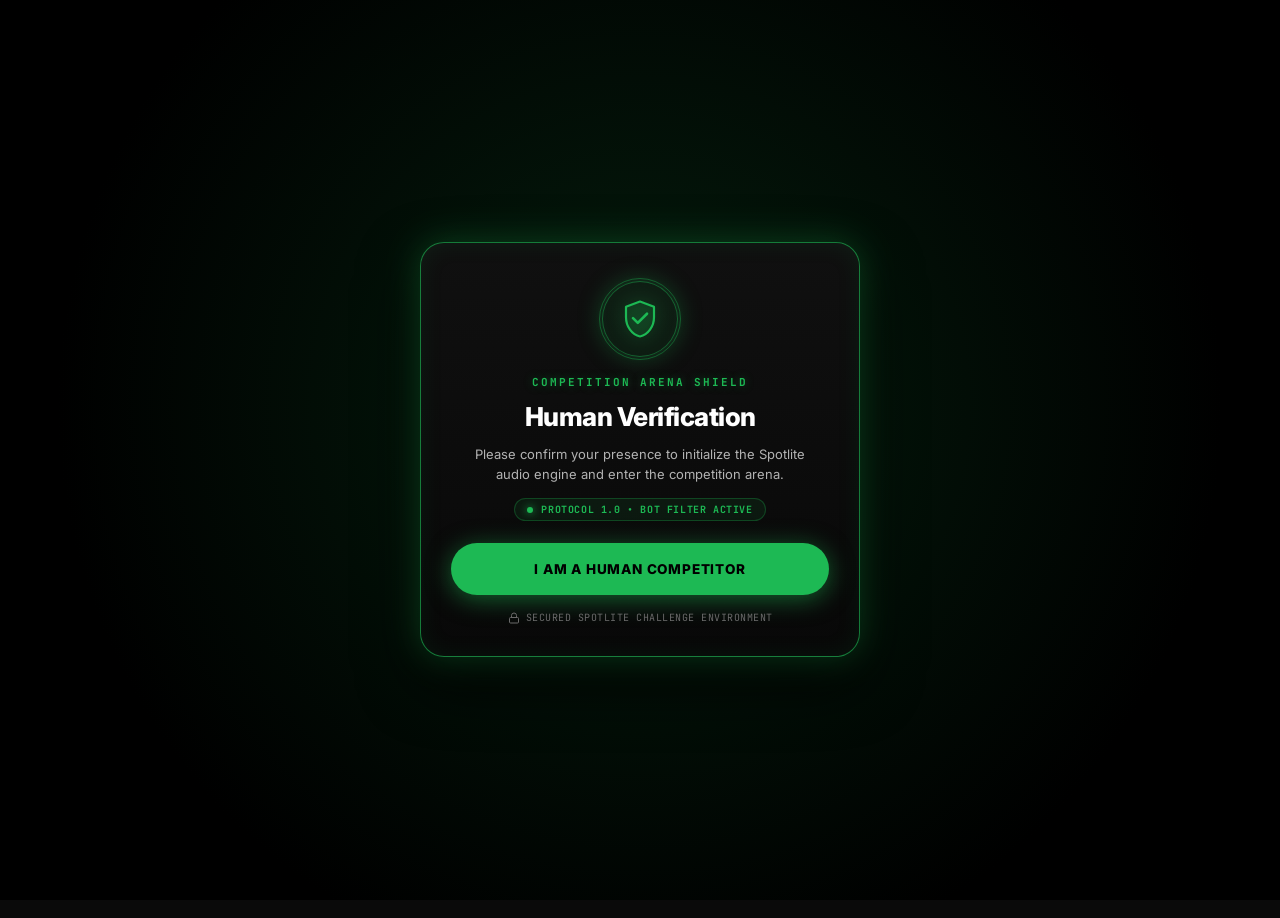
<file: index.html>
<!DOCTYPE html>
<html lang="en">
<head>
  <meta charset="UTF-8">
  <meta name="viewport" content="width=device-width, initial-scale=1.0">
  <title>SPOTLITE • Playlist Switcher &amp; Canvas Visualizer</title>
  <meta name="description" content="Spotify-themed music player with Dynamic Canvas Audio Visualizer, Like Counter, VIP Song Lock Gate, and Smart Mute Memory.">
  <link rel="stylesheet" href="tokens.css">
  <link rel="stylesheet" href="styles.css">
  <link rel="icon" href="data:image/svg+xml,<svg xmlns='http://www.w3.org/2000/svg' viewBox='0 0 100 100'><circle cx='50' cy='50' r='50' fill='%231DB954'/><path d='M25 40c18-5 35-4 50 4M28 52c15-4 30-3 44 4M32 64c12-3 24-2 36 3' fill='none' stroke='%23000' stroke-width='6' stroke-linecap='round'/></svg>">
</head>
<body>

  <!-- Screen reader announcer -->
  <div id="aria-live-announcer" class="sr-only" aria-live="polite" style="position: absolute; width: 1px; height: 1px; padding: 0; margin: -1px; overflow: hidden; clip: rect(0, 0, 0, 0); border: 0;"></div>

  <!-- Human Verification Screen (Competition Arena Shield Gate) -->
  <aside id="verification-overlay" class="verification-overlay" role="dialog" aria-modal="true" aria-labelledby="verification-heading">
    <div class="verification-backdrop-ambient"></div>
    <div class="verification-card">
      
      <!-- Shield Icon Container with Glowing Rings -->
      <div class="shield-icon-wrapper">
        <div class="shield-pulse-ring"></div>
        <svg class="shield-svg" viewBox="0 0 48 48" aria-hidden="true">
          <!-- Outer Shield with Green Glow -->
          <path d="M24 4L8 10V22C8 32.5 14.8 42.2 24 44C33.2 42.2 40 32.5 40 22V10L24 4Z" 
                fill="rgba(29, 185, 84, 0.12)" 
                stroke="#1DB954" 
                stroke-width="2.5" 
                stroke-linejoin="round"/>
          <!-- Inner Verified Checkmark -->
          <path d="M16 23L21.5 28.5L32 18" 
                fill="none" 
                stroke="#1DB954" 
                stroke-width="3" 
                stroke-linecap="round" 
                stroke-linejoin="round"/>
        </svg>
      </div>

      <!-- Small text above heading -->
      <span class="verification-subtitle">COMPETITION ARENA SHIELD</span>

      <!-- Heading -->
      <h1 id="verification-heading" class="verification-title">Human Verification</h1>

      <!-- Informational Description -->
      <p class="verification-desc">
        Please confirm your presence to initialize the Spotlite audio engine and enter the competition arena.
      </p>

      <!-- Protocol Status Badge -->
      <div class="verification-status-pill">
        <span class="status-dot-pulse"></span>
        <span>PROTOCOL 1.0 • BOT FILTER ACTIVE</span>
      </div>

      <!-- Big Green Button -->
      <button type="button" id="btn-verify-human" class="btn-verify-human">
        <span id="verify-btn-text">I AM A HUMAN COMPETITOR</span>
      </button>

      <!-- Security / Trust Footer -->
      <div class="verification-footer-note">
        <svg width="12" height="12" viewBox="0 0 24 24" fill="none" stroke="currentColor" stroke-width="2" aria-hidden="true">
          <rect x="3" y="11" width="18" height="11" rx="2" ry="2"></rect>
          <path d="M7 11V7a5 5 0 0 1 10 0v4"></path>
        </svg>
        <span>SECURED SPOTLITE CHALLENGE ENVIRONMENT</span>
      </div>

    </div>
  </aside>

  <!-- App Wrapper Centered -->
  <main class="spotlite-app-root">

    <!-- Top Header Bar (Exact match to screenshot) -->
    <header class="top-header-bar" role="banner">
      <div class="brand-group">
        <!-- Spotify Icon -->
        <svg class="spotify-logo-icon" viewBox="0 0 24 24" aria-hidden="true">
          <circle cx="12" cy="12" r="12" fill="#1DB954" />
          <path d="M6 9.8c4.5-1.3 9-.9 12.8 1.1" fill="none" stroke="#000" stroke-width="1.6" stroke-linecap="round" />
          <path d="M6.8 12.8c3.8-1 7.6-.7 10.8.9" fill="none" stroke="#000" stroke-width="1.4" stroke-linecap="round" />
          <path d="M7.6 15.6c3-.8 6-.6 8.8.7" fill="none" stroke="#000" stroke-width="1.2" stroke-linecap="round" />
        </svg>
        <span class="brand-title">SPOTLITE</span>
        <span class="badge-pill-finale">1ST YEAR FINALE</span>
      </div>

      <div class="header-action-group">
        <button type="button" id="btn-header-specs" class="btn-header-specs" aria-label="View Required Specs &amp; Verification Status">
          <span>📜</span> REQUIRED SPECS
        </button>
        <button type="button" id="btn-header-reset" class="btn-header-reset" aria-label="Reset player to default state">
          RESET
        </button>
      </div>
    </header>

    <!-- Main Player Card Container -->
    <section class="player-main-card" aria-label="Music Player Interface">

      <!-- Now Playing Header -->
      <div class="now-playing-header">
        <span class="label-now-playing">NOW PLAYING</span>
        <div id="badge-liked-songs" class="badge-liked-songs" role="status" aria-live="polite">
          <span class="heart-icon-badge">♥</span>
          <span id="liked-count-text">Liked Songs: 0</span>
        </div>
      </div>

      <!-- Hero Track Display: Artwork + Metadata -->
      <div class="hero-track-row">
        <div id="artwork-wrapper" class="artwork-wrapper">
          <img 
            id="artwork-img" 
            class="artwork-img" 
            src="assets/art-midnight.svg" 
            alt="Midnight Telemetry Artwork"
            width="104"
            height="104"
          >
        </div>

        <div class="hero-meta-col">
          <h2 id="track-hero-title" class="track-hero-title">Midnight Telemetry</h2>
          <p id="track-hero-artist" class="track-hero-artist">Apex Synth</p>
          <span id="track-hero-genre" class="genre-pill-tag">SYNTHWAVE</span>
        </div>
      </div>

      <!-- Canvas Audio Visualizer -->
      <div class="visualizer-display-box" aria-label="Live Dynamic Audio Visualizer">
        <canvas id="visualizer-canvas" class="visualizer-canvas" width="460" height="52"></canvas>
      </div>

      <!-- Progress Section: Timestamps & Scrubber -->
      <div class="progress-section">
        <span id="time-current" class="time-stamp">0:00</span>
        <div 
          id="progress-bar-interactive" 
          class="progress-bar-interactive" 
          role="slider" 
          tabindex="0"
          aria-label="Seek position in track" 
          aria-valuemin="0" 
          aria-valuemax="150" 
          aria-valuenow="0"
        >
          <div id="progress-fill" class="progress-fill"></div>
          <div id="progress-thumb-handle" class="progress-thumb-handle"></div>
        </div>
        <span id="time-duration" class="time-stamp right-align">2:30</span>
      </div>

      <!-- Playback Controls (Prev, Play/Pause Hero, Next) -->
      <div class="controls-row">
        <button type="button" id="btn-prev" class="btn-ctrl-nav" aria-label="Previous Track">
          ⏮
        </button>
        <button type="button" id="btn-play-hero" class="btn-play-hero-circle" aria-label="Play Track">
          <span id="icon-play-hero" class="icon-play-hero is-paused">▶</span>
        </button>
        <button type="button" id="btn-next" class="btn-ctrl-nav" aria-label="Next Track">
          ⏭
        </button>
      </div>

      <!-- Volume & Smart Mute Memory Row -->
      <div class="volume-control-row">
        <button type="button" id="btn-speaker-mute" class="btn-speaker-mute" aria-label="Mute audio">
          🔊
        </button>
        <div 
          id="volume-slider-track" 
          class="volume-slider-track" 
          role="slider" 
          tabindex="0" 
          aria-label="Volume level" 
          aria-valuemin="0" 
          aria-valuemax="100" 
          aria-valuenow="70"
        >
          <div id="volume-slider-fill" class="volume-slider-fill" style="width: 70%;"></div>
        </div>
        <span id="volume-percent-label" class="volume-percent-label">70%</span>
      </div>

      <!-- Playlist Section Header (4 Tracks • 1 VIP) -->
      <div class="playlist-section">
        <div class="playlist-header-row">
          <span id="label-playlist-count" class="label-playlist-count">PLAYLIST 4 TRACKS • 1 VIP</span>
          <button type="button" id="btn-customize-songs" class="btn-customize-songs" aria-label="Customize songs in playlist">
            <span>✏️</span> CUSTOMIZE SONGS
          </button>
        </div>

        <!-- Track List (Injected and controlled dynamically) -->
        <div id="tracks-container" class="tracks-container" role="list"></div>
      </div>

    </section>

    <!-- Footer Keyboard Shortcuts Hint -->
    <footer class="keyboard-hints-footer">
      <span><span class="kbd-tag">Space</span> Play/Pause</span>
      <span><span class="kbd-tag">M</span> Mute</span>
      <span><span class="kbd-tag">←</span> <span class="kbd-tag">→</span> Seek</span>
      <span><span class="kbd-tag">↑</span> <span class="kbd-tag">↓</span> Volume</span>
    </footer>

  </main>

  <!-- Toast Notifications Container -->
  <div id="toast-container" class="toast-container" role="status" aria-live="polite"></div>

  <!-- Modal 1: Required Specs Modal -->
  <div id="modal-specs" class="modal-overlay" role="dialog" aria-modal="true" aria-labelledby="modal-specs-title">
    <div class="modal-card">
      <div class="modal-header">
        <h3 id="modal-specs-title" class="modal-title">
          <span>📜</span> System Specifications &amp; Live Status
        </h3>
        <button type="button" id="btn-close-specs" class="btn-modal-close" aria-label="Close modal">✕</button>
      </div>

      <div class="modal-body">
        
        <!-- F1 -->
        <div class="spec-item-box">
          <div class="spec-item-header">
            <span class="spec-item-title">Playlist Switcher &amp; Canvas Visualizer</span>
            <span class="spec-badge-f">F1 ACTIVE</span>
          </div>
          <p class="spec-item-desc">
            Clicking any unlocked track row highlights it in Spotify green (<code>#1DB954</code>), updates Now Playing artwork, title, artist, duration, resets playback to <code>0:00</code>, and animates the live Dynamic Canvas Audio Visualizer.
          </p>
          <div id="status-f1" class="spec-live-status">Checking live state...</div>
        </div>

        <!-- F2 -->
        <div class="spec-item-box">
          <div class="spec-item-header">
            <span class="spec-item-title">Like Counter (♥ Toggle)</span>
            <span class="spec-badge-f">F2 ACTIVE</span>
          </div>
          <p class="spec-item-desc">
            Clicking the Heart button on any unlocked song toggles its active green state and immediately updates the "Liked Songs: X" badge at the top of the player.
          </p>
          <div id="status-f2" class="spec-live-status">Checking live state...</div>
        </div>

        <!-- F3 -->
        <div class="spec-item-box">
          <div class="spec-item-header">
            <span class="spec-item-title">VIP Song Lock Gate &amp; Fallback</span>
            <span class="spec-badge-f">F3 ACTIVE</span>
          </div>
          <p class="spec-item-desc">
            The final track in the playlist (VIP Song) starts locked. Clicking it when Liked Songs &lt; 2 shakes the row and triggers a warning toast. When Liked Songs ≥ 2, it unlocks, switches 🔒 to ♥, and becomes playable. If unliked below 2 while playing, it pauses and falls back to Track 1.
          </p>
          <div id="status-f3" class="spec-live-status">Checking live state...</div>
        </div>

        <!-- Smart Mute -->
        <div class="spec-item-box">
          <div class="spec-item-header">
            <span class="spec-item-title">Smart Mute Memory &amp; Canvas Audio Level</span>
            <span class="spec-badge-f">SMART MUTE</span>
          </div>
          <p class="spec-item-desc">
            Dragging volume to 0% (or clicking Speaker) mutes to red 🔇 and flattens the Canvas Visualizer. Clicking un-mute restores the exact previous non-zero volume (e.g. 70%), not 100%, and restores visualizer wave amplitude proportionally.
          </p>
          <div id="status-mute" class="spec-live-status">Checking live state...</div>
        </div>

      </div>

      <div class="modal-footer">
        <button type="button" id="btn-dismiss-specs" class="btn-modal-action">Got It</button>
      </div>
    </div>
  </div>

  <!-- Modal 2: Customize Songs Modal -->
  <div id="modal-customize" class="modal-overlay" role="dialog" aria-modal="true" aria-labelledby="modal-customize-title">
    <div class="modal-card">
      <div class="modal-header">
        <h3 id="modal-customize-title" class="modal-title">
          <span>✏️</span> Customize Playlist Tracks
        </h3>
        <button type="button" id="btn-close-customize" class="btn-modal-close" aria-label="Close modal">✕</button>
      </div>

      <div class="modal-body">
        <p style="font-size: 11px; color: var(--text-secondary); margin-bottom: 4px;">
          Modify track titles, artists, genres, or durations. Changes update in real-time.
        </p>
        <div id="edit-songs-form-container" style="display: flex; flex-direction: column; gap: 10px;"></div>
      </div>

      <div class="modal-footer">
        <button type="button" id="btn-cancel-customize" class="btn-modal-secondary">Cancel</button>
        <button type="button" id="btn-save-customize" class="btn-modal-action">Save Changes</button>
      </div>
    </div>
  </div>

  <script src="player.js"></script>
  <script src="app.js"></script>
</body>
</html>
</file>
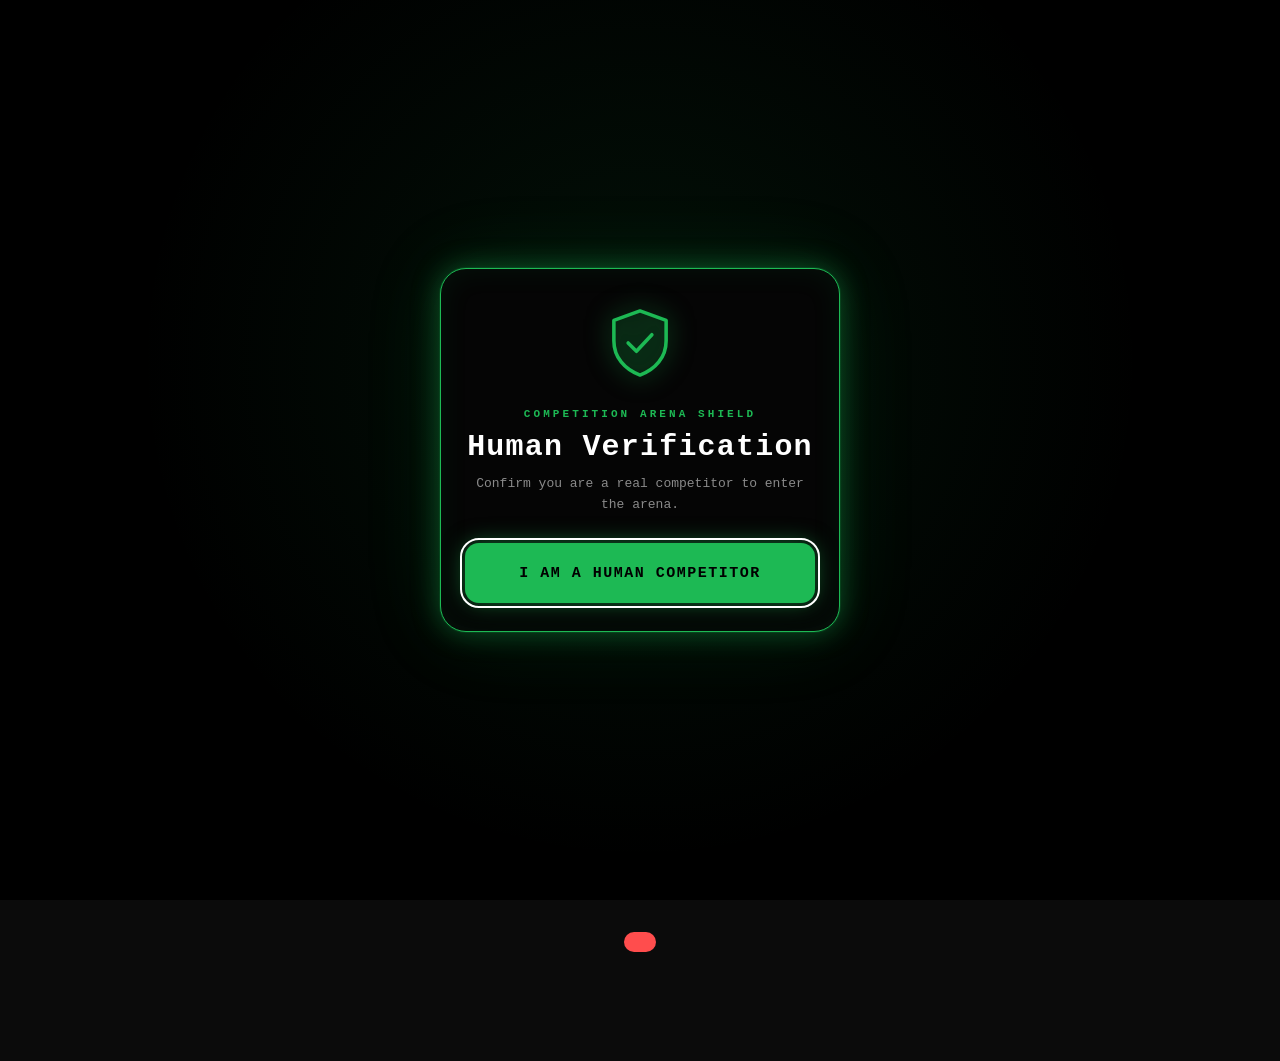
<file: spotlite.html>
<!DOCTYPE html>
<html lang="en"><head><meta charset="utf-8"><title>Spotlite</title>
<meta name="viewport" content="width=device-width, initial-scale=1, viewport-fit=cover">
<style>
:root{--g:#1DB954;--bg:#0b0b0b;--card:#181818;--line:#2a2a2a;--tx:#fff;--mu:#8a8a8a;color-scheme:dark;box-sizing:border-box;padding-top:env(safe-area-inset-top,0px);padding-bottom:env(safe-area-inset-bottom,0px)}
*{box-sizing:border-box}
body{margin:0;background:var(--bg);color:var(--tx);font-family:'JetBrains Mono',ui-monospace,Menlo,Consolas,monospace;display:flex;justify-content:center;padding:16px}
.app{width:100%;max-width:460px;background:#111;border:1px solid var(--line);border-radius:28px;padding:20px}
header{display:flex;align-items:center;gap:8px;flex-wrap:wrap;padding-bottom:14px;border-bottom:1px solid var(--line)}
.logo{font-weight:800;letter-spacing:.12em;font-size:20px;display:flex;align-items:center;gap:8px}
.dot{width:26px;height:26px;border-radius:50%;background:var(--g);box-shadow:0 0 14px #1db95488}
.pill,button.b{font:inherit;font-size:11px;letter-spacing:.08em;text-transform:uppercase;border-radius:10px;padding:7px 10px;border:1px solid var(--line);background:#222;color:var(--tx);cursor:pointer}
.pill{border-radius:20px;color:var(--g);border-color:#2f5a3a;background:#14261a;cursor:default}
button.green{color:var(--g);border-color:#2f5a3a;background:#14261a}
.card{background:var(--card);border:1px solid var(--line);border-radius:20px;padding:16px;margin-top:14px}
.row{display:flex;justify-content:space-between;align-items:center}
.lbl{color:var(--mu);font-weight:700;letter-spacing:.1em;font-size:12px}
.np{display:flex;gap:16px;margin:16px 0}
.art{width:92px;height:92px;border-radius:16px;flex:none;position:relative;display:grid;place-items:center}
.vinyl{width:70%;height:70%;border-radius:50%;background:#1a1226;border:3px solid #ffffff22;display:grid;place-items:center}
.vinyl i{width:22%;height:22%;border-radius:50%;background:var(--g)}
.playing .vinyl{animation:sp 3s linear infinite}@keyframes sp{to{transform:rotate(360deg)}}
h2{margin:0;font-size:20px}.ar{color:#b3b3b3;margin-top:4px}
.tag{display:inline-block;margin-top:10px;font-size:11px;color:var(--mu);background:#262626;padding:5px 8px;border-radius:6px;letter-spacing:.1em}
canvas{width:100%;height:70px;background:#111;border:1px solid var(--line);border-radius:12px;display:block}
.bar{flex:1;height:8px;border-radius:4px;background:#2a2a2a;position:relative;cursor:pointer}
.bar>div{height:100%;border-radius:4px;background:#fff;width:0}
input[type=range]{flex:1;accent-color:#fff}
.ctl{display:flex;justify-content:center;align-items:center;gap:40px;margin:18px 0}
.ctl button{background:none;border:0;color:#bbb;font-size:22px;cursor:pointer}
.play{width:62px;height:62px;border-radius:50%;background:var(--g)!important;color:#000!important;font-size:24px!important;box-shadow:0 0 18px #1db95466}
.sp{font-size:22px;background:none;border:0;cursor:pointer;color:#ddd}.sp.m{color:#ff4d4d}
.trk{display:flex;align-items:center;gap:12px;padding:12px;border-radius:12px;background:#181818;margin-top:8px;cursor:pointer;border:1px solid transparent}
.trk.on{background:#1DB954;color:#000}.trk.on .a,.trk.on .n,.trk.on .d{color:#0a2a14}
.trk .n{color:var(--mu);width:14px}.trk .i{flex:1}.trk .t{font-weight:700}.trk .a{color:var(--mu);font-size:13px}.trk .d{color:var(--mu);font-size:13px}
.hb{background:none;border:0;font-size:22px;cursor:pointer;color:#555}.hb.l{color:var(--g)}.trk.on .hb.l{color:#000}
.trk.lock{opacity:.7}
.shake{animation:sh .4s}@keyframes sh{25%{transform:translateX(-8px)}50%{transform:translateX(8px)}75%{transform:translateX(-5px)}}
#toast{position:fixed;left:50%;bottom:28px;transform:translateX(-50%) translateY(80px);background:#ff4d4d;color:#fff;padding:10px 16px;border-radius:10px;font-size:13px;transition:.3s;max-width:90%}
#toast.s{transform:translateX(-50%) translateY(0)}
.panel{display:none;font-size:12px;color:#ccc;line-height:1.6}.panel.o{display:block}
.ed{display:grid;grid-template-columns:1fr 1fr;gap:6px;margin-top:6px}
.ed input{font:inherit;font-size:12px;background:#111;border:1px solid var(--line);color:#fff;border-radius:6px;padding:6px;min-width:0}
/* visualizer modes */
.modes{display:flex;gap:8px;flex-wrap:wrap;margin-top:12px}
.modes button{font:700 12px 'JetBrains Mono',ui-monospace,monospace;letter-spacing:.1em;text-transform:uppercase;padding:10px 14px;border-radius:12px;border:1px solid #333;background:#1c1f1c;color:#8a8a8a;cursor:pointer;transition:.2s;-webkit-tap-highlight-color:transparent}
.modes button:hover{color:#ccc}
.modes button.on{color:#9be37a;border-color:#4f8a3e;background:#1c2b19;box-shadow:0 0 14px #1db95433}
/* customize sheet */
#cm{display:none;position:fixed;inset:0;z-index:90;background:#0d100df2;backdrop-filter:blur(10px);-webkit-backdrop-filter:blur(10px);overflow-y:auto;-webkit-overflow-scrolling:touch}
#cm.o{display:block;animation:cmi .3s ease}@keyframes cmi{from{opacity:0;transform:translateY(24px)}}
.cmi{max-width:480px;margin:0 auto;padding:max(24px,env(safe-area-inset-top,0px)) 16px max(32px,env(safe-area-inset-bottom,0px));font-family:system-ui,-apple-system,'Segoe UI',sans-serif}
.cmh{display:flex;justify-content:space-between;align-items:center;gap:12px}
.cmh h3{margin:0;font-size:26px}
#cmx{flex:none;width:52px;height:52px;border-radius:14px;border:1px solid #333;background:#222;color:#ddd;font-size:22px;cursor:pointer}
.cmi>p{color:#9a9f9a;font-size:15px;line-height:1.5;margin:14px 0 4px}
.tc{border:1px solid #2c2f2c;border-radius:22px;padding:18px;margin-top:16px;background:#151815}
.tr2{display:flex;justify-content:space-between;font:700 13px 'JetBrains Mono',ui-monospace,monospace;letter-spacing:.14em;color:#9be37a;margin-bottom:12px}
.tc label{display:block;font:700 12px 'JetBrains Mono',ui-monospace,monospace;letter-spacing:.14em;color:#8e938e;text-transform:uppercase;margin-top:6px}
.tc input{display:block;width:100%;margin:8px 0 14px;padding:16px 18px;font:600 17px system-ui,sans-serif;color:#fff;background:#0f110f;border:1px solid #333;border-radius:16px;outline:0}
.tc input[data-f=g]{text-transform:uppercase}
.tc input:focus{border-color:#1DB954;box-shadow:0 0 0 3px #1db95433}
body.cmo{overflow:hidden}
/* now playing aesthetic */
#np{background:radial-gradient(120% 150% at 0% 0%,color-mix(in srgb,var(--g1,#1db954) 30%,transparent),transparent 62%),var(--card);transition:background .6s}
.cover{position:relative;flex:none;width:112px;height:112px;margin-right:30px}
.cover .art{width:112px;height:112px;border-radius:14px;overflow:hidden;position:relative;z-index:2;display:block;box-shadow:0 12px 30px -6px var(--g1,#1db954),0 0 0 1px #ffffff1a;transition:box-shadow .6s}
.cover .art svg{width:100%;height:100%;display:block}
.disc{position:absolute;top:6px;left:38px;width:100px;height:100px;border-radius:50%;z-index:1;background:repeating-radial-gradient(circle,#0c0c0c 0 2px,#1d1d1d 3px 4px);box-shadow:0 0 0 2px #000}
.disc::after{content:"";position:absolute;inset:34%;border-radius:50%;background:var(--g1,#1db954);box-shadow:0 0 0 3px #0c0c0c;transition:background .6s}
.playing .disc{animation:sp 4s linear infinite}
.np h2{font-size:22px;line-height:1.2}
@media (max-width:420px){.cover{width:88px;height:88px;margin-right:24px}.cover .art{width:88px;height:88px}.disc{width:78px;height:78px;left:30px;top:5px}.np{gap:12px}.np h2{font-size:18px}}
/* volume equalizer */
.eq{position:relative;flex:1;height:44px}
.bars{display:flex;align-items:flex-end;gap:3px;height:100%}
.bars i{flex:1;border-radius:3px;background:#2a2a2a;transition:background .15s,box-shadow .15s,transform .15s}
.bars i.on{background:var(--c);box-shadow:0 0 8px var(--c)}
.bars i.pk{transform:scaleY(1.14)}
.bars.mt i{background:#3a1c1c}
.eq input{position:absolute;inset:0;width:100%;height:100%;margin:0;opacity:0;cursor:pointer;touch-action:none}
.vl{display:flex;flex-direction:column;align-items:flex-end;min-width:68px;line-height:1.35;font-weight:700}
.vl small{font-size:9px;letter-spacing:.14em;color:var(--mu)}
.playing .sp:not(.m){animation:pu 1.1s ease-in-out infinite}
@keyframes pu{50%{transform:scale(1.15);text-shadow:0 0 10px #1db954}}
/* human verification gate */
body.gated{overflow:hidden}
.app{transition:opacity .7s ease .15s,transform .7s ease .15s}
body.gated .app{opacity:0;transform:translateY(14px) scale(.985)}
#gate{position:fixed;inset:0;z-index:100;background:#000;display:flex;align-items:center;justify-content:center;padding:max(20px,env(safe-area-inset-top,0px)) 20px max(20px,env(safe-area-inset-bottom,0px));height:100vh;height:100dvh;transition:opacity .6s ease,visibility .6s;overflow:auto}
#gate::before{content:"";position:absolute;inset:0;background:radial-gradient(circle at 50% 40%,#1db95418,transparent 60%);pointer-events:none}
#gate.out{opacity:0;visibility:hidden;pointer-events:none}
.gc{position:relative;width:100%;max-width:400px;margin:auto;text-align:center;padding:36px 24px 28px;border-radius:26px;background:#050505;border:1.5px solid #1DB954;box-shadow:0 0 0 1px #1db95422,0 0 28px #1db95466,0 0 80px #1db95422,inset 0 0 30px #1db95414;animation:gp 3.2s ease-in-out infinite;transition:transform .6s ease}
#gate.out .gc{transform:scale(1.04)}
@keyframes gp{50%{box-shadow:0 0 0 1px #1db95433,0 0 40px #1db95488,0 0 100px #1db95433,inset 0 0 36px #1db95422}}
.sh{width:76px;height:76px;margin:0 auto 22px;filter:drop-shadow(0 0 12px #1db954aa)}
.ey{font-size:11px;letter-spacing:.28em;color:#1DB954;font-weight:700}
.gc h1{margin:10px 0 10px;font-size:clamp(24px,7vw,30px);letter-spacing:.04em}
.gc p{margin:0 0 28px;color:#8a8a8a;font-size:13px;line-height:1.6}
#gbtn{width:100%;font:inherit;font-weight:800;font-size:clamp(13px,3.8vw,15px);letter-spacing:.1em;color:#000;background:#1DB954;border:0;border-radius:14px;padding:20px 12px;min-height:60px;cursor:pointer;box-shadow:0 0 22px #1db95488;transition:transform .15s,box-shadow .2s;-webkit-tap-highlight-color:transparent}
#gbtn:hover{box-shadow:0 0 34px #1db954cc;transform:translateY(-1px)}
#gbtn:active{transform:scale(.97)}
#gbtn:focus-visible{outline:2px solid #fff;outline-offset:3px}
@media (prefers-reduced-motion:reduce){.gc{animation:none}#gate,.app,.gc{transition-duration:.01s;transition-delay:0s}}
</style></head><body class="gated">
<div id="gate" role="dialog" aria-modal="true" aria-labelledby="gh">
<div class="gc">
<svg class="sh" viewBox="0 0 64 64" fill="none" stroke="#1DB954" stroke-width="3" stroke-linecap="round" stroke-linejoin="round" aria-hidden="true"><path d="M32 5 10 13v17c0 14 9 24 22 29 13-5 22-15 22-29V13z" fill="#1db95414"/><path d="m22 32 7 7 13-14"/></svg>
<div class="ey">COMPETITION ARENA SHIELD</div>
<h1 id="gh">Human Verification</h1>
<p>Confirm you are a real competitor to enter the arena.</p>
<button id="gbtn" type="button">I AM A HUMAN COMPETITOR</button>
</div></div>
<div class="app" id="app">
<header>
<div class="logo"><span class="dot"></span>SPOTLITE</div>
<span class="pill">Music</span>
<button class="b" id="reset">Reset</button>
</header>

<div class="card" id="np">
<div class="row"><span class="lbl">NOW PLAYING</span><span class="pill" id="likes">♥ Liked Songs: 0</span></div>
<div class="np"><div class="cover"><div class="disc"></div><div class="art" id="art"></div></div>
<div><h2 id="ttl"></h2><div class="ar" id="art2"></div><span class="tag" id="gen"></span></div></div>
<canvas id="cv"></canvas>
<div class="modes" id="modes"><button type="button" data-m="wave" class="on">Wave</button><button type="button" data-m="pulse">Pulse</button><button type="button" data-m="bars">Bars</button><button type="button" data-m="mirror">Mirror</button><button type="button" data-m="dots">Dots</button></div>
</div>

<div class="row" style="gap:14px;margin-top:18px"><span id="cur">0:00</span><div class="bar" id="bar"><div id="fill"></div></div><span id="dur">0:00</span></div>
<div class="ctl"><button id="prev">⏮</button><button class="play" id="play">▶</button><button id="next">⏭</button></div>
<div class="card row" style="gap:12px;margin:0"><button class="sp" id="spk">🔊</button><div class="eq"><div class="bars" id="bars"></div><input type="range" id="vol" min="0" max="100" value="70" aria-label="Volume"></div><div class="vl"><span id="vp">70%</span><small id="vm">GROOVY</small></div></div>

<div class="row" style="margin-top:22px"><span class="lbl" id="pl"></span><button class="b green" id="cust">✎ Customize songs</button></div>
<div id="cm" role="dialog" aria-modal="true" aria-labelledby="cmh"><div class="cmi"><div class="cmh"><h3 id="cmh">Customize your playlist</h3><button id="cmx" type="button" aria-label="Close">✕</button></div><p>Edit track details below. Your VIP track stays locked behind the two-like requirement.</p><div id="cmb"></div></div></div>
<div id="list"></div>
</div>
<div id="toast"></div>
<script>
const DEF=[
{t:'Boston',a:'Stella Lefty',g:'Country',d:150,c:['#1db954','#0b6b30']},
{t:'Dracula',a:'Tame Impala & JENNIE',g:'Psych Pop',d:165,c:['#d12f8f','#6a1fc2']},
{t:'Housewife',a:'Tate McRae',g:'Pop',d:198,c:['#f59e0b','#b91c1c']},
{t:'Thriller',a:'Michael Jackson',g:'Pop',d:357,c:['#a3e635','#14532d']},
{t:'Choosin’ Texas',a:'Ella Langley',g:'Country',d:212,c:['#38bdf8','#4338ca']}];
let S;const $=id=>document.getElementById(id);
const GL=['#ff8a4c','#c0243c','#ff6fa3','#8ee04a','#ff5e3a'];
const SC=[
`<svg viewBox='0 0 100 100' xmlns='http://www.w3.org/2000/svg'><defs><linearGradient id='b' x1='0' y1='0' x2='0' y2='1'><stop offset='0' stop-color='#1b2a5e'/><stop offset='.6' stop-color='#e5645a'/><stop offset='1' stop-color='#ffb35c'/></linearGradient></defs><rect width='100' height='100' fill='url(#b)'/><circle cx='68' cy='52' r='11' fill='#ffd9a0'/><g fill='#0d1230'><rect x='8' y='48' width='9' height='30'/><rect x='18' y='38' width='7' height='40'/><rect x='26' y='30' width='8' height='48'/><path d='M35 78V20l4-10 4 10v58z'/><rect x='44' y='44' width='10' height='34'/><rect x='55' y='54' width='8' height='24'/><rect x='64' y='60' width='9' height='18'/><rect x='74' y='50' width='7' height='28'/><rect x='82' y='58' width='10' height='20'/></g><rect y='78' width='100' height='22' fill='#10224f'/><path d='M60 84h20M52 89h30M66 94h14' stroke='#ffb35c' stroke-width='1' opacity='.6'/><path d='M24 86v-9l7 9zM23 86h10l-2 3h-6z' fill='#f5ede0'/></svg>`,
`<svg viewBox='0 0 100 100' xmlns='http://www.w3.org/2000/svg'><defs><linearGradient id='d' x1='0' y1='0' x2='0' y2='1'><stop offset='0' stop-color='#12031c'/><stop offset='1' stop-color='#6b1030'/></linearGradient></defs><rect width='100' height='100' fill='url(#d)'/><circle cx='50' cy='42' r='21' fill='#f3e7d3'/><circle cx='43' cy='36' r='4' fill='#dccdb4'/><circle cx='58' cy='48' r='5' fill='#dccdb4'/><g fill='#07010c'><path d='M0 100V74h8V64l4-6 4 6v10h8v-10l4-6 4 6v10h10v-8h6v8h10V60l4-8 4 8v14h8v-8h8v34z'/><path d='M0 100h100V88H0z'/><path d='M14 24q4-6 8 0q4-6 8 0q-4 1-8 5q-4-4-8-5z'/><path d='M72 14q3-5 6 0q3-5 6 0q-3 1-6 4q-3-3-6-4z'/><path d='M80 34q2-4 5 0q2-4 5 0q-2 1-5 3q-3-2-5-3z'/></g><g fill='#fff' opacity='.8'><circle cx='10' cy='10' r='.8'/><circle cx='90' cy='8' r='.8'/><circle cx='30' cy='8' r='.6'/></g><rect x='62' y='64' width='3' height='4' fill='#f5c542'/></svg>`,
`<svg viewBox='0 0 100 100' xmlns='http://www.w3.org/2000/svg'><defs><linearGradient id='h' x1='0' y1='0' x2='0' y2='1'><stop offset='0' stop-color='#ffe3ec'/><stop offset='1' stop-color='#ff8fb1'/></linearGradient></defs><rect width='100' height='100' fill='url(#h)'/><circle cx='20' cy='20' r='9' fill='#fff6d6'/><path d='M22 52L50 26l28 26z' fill='#c2345f'/><rect x='28' y='52' width='44' height='28' fill='#fff4e6'/><rect x='44' y='62' width='12' height='18' rx='6' fill='#e8608a'/><rect x='32' y='58' width='9' height='9' fill='#9ad7f0' stroke='#c2345f'/><rect x='59' y='58' width='9' height='9' fill='#9ad7f0' stroke='#c2345f'/><path d='M50 44c-4-4-8 1-4 4l4 4 4-4c4-3 0-8-4-4z' fill='#fff'/><g fill='#fff'><rect x='6' y='72' width='3' height='14'/><rect x='12' y='72' width='3' height='14'/><rect x='85' y='72' width='3' height='14'/><rect x='91' y='72' width='3' height='14'/></g><rect y='80' width='100' height='20' fill='#7a1f45'/><path d='M0 80h10v10H0zM20 80h10v10H20zM40 80h10v10H40zM60 80h10v10H60zM80 80h10v10H80zM10 90h10v10H10zM30 90h10v10H30zM50 90h10v10H50zM70 90h10v10H70zM90 90h10v10H90z' fill='#fff4e6' opacity='.25'/></svg>`,
`<svg viewBox='0 0 100 100' xmlns='http://www.w3.org/2000/svg'><defs><linearGradient id='z' x1='0' y1='0' x2='0' y2='1'><stop offset='0' stop-color='#04120f'/><stop offset='1' stop-color='#14513a'/></linearGradient></defs><rect width='100' height='100' fill='url(#z)'/><circle cx='70' cy='28' r='15' fill='#eaffc2'/><path d='M18 78V50M18 60l-8-10M18 54l8-12M18 66l9-6' stroke='#020a08' stroke-width='3' fill='none' stroke-linecap='round'/><path d='M0 80q30-8 50-2t50-4v26H0z' fill='#020a08'/><g fill='#0a1a15'><rect x='62' y='66' width='12' height='16' rx='6'/><rect x='80' y='70' width='10' height='14' rx='5'/></g><g fill='#9ccf72'><rect x='34' y='58' width='14' height='26' rx='6'/><rect x='34' y='48' width='3.5' height='14' rx='1.7'/><rect x='38.5' y='45' width='3.5' height='16' rx='1.7'/><rect x='43' y='47' width='3.5' height='15' rx='1.7'/><rect x='47.5' y='52' width='3' height='11' rx='1.5'/></g><path d='M0 86q30-6 50 0t50-2v16H0z' fill='#010504'/></svg>`,
`<svg viewBox='0 0 100 100' xmlns='http://www.w3.org/2000/svg'><defs><linearGradient id='t' x1='0' y1='0' x2='0' y2='1'><stop offset='0' stop-color='#3a1a5e'/><stop offset='.55' stop-color='#ff5e3a'/><stop offset='1' stop-color='#ffcf6b'/></linearGradient></defs><rect width='100' height='100' fill='url(#t)'/><circle cx='50' cy='66' r='24' fill='#ffe9a8'/><polygon points='50,13 52.12,19.09 58.56,19.22 53.42,23.11 55.29,29.28 50,25.6 44.71,29.28 46.58,23.11 41.44,19.22 47.88,19.09' fill='#fff7c2'/><path d='M0 74q25-10 50 0t50-4v34H0z' fill='#8a2b1d'/><path d='M0 86q30-10 60 0t40-3v17H0z' fill='#4a1410'/><g fill='#1f0a08'><rect x='22' y='58' width='5' height='30' rx='2.5'/><rect x='14' y='66' width='4' height='12' rx='2'/><rect x='14' y='74' width='10' height='4'/><rect x='27' y='62' width='4' height='10' rx='2'/><rect x='24' y='70' width='7' height='4'/></g></svg>`];
function init(){S={tr:DEF.map(x=>({...x,liked:false})),cur:0,play:false,t:0,vol:70,prev:70}}
init();
const fmt=s=>Math.floor(s/60)+':'+String(s%60).padStart(2,'0');
const vipIdx=()=>S.tr.length-1;
const likes=()=>S.tr.filter(x=>x.liked).length;
const locked=()=>likes()<2;
function toast(m){const e=$('toast');e.textContent=m;e.classList.add('s');clearTimeout(toast.h);toast.h=setTimeout(()=>e.classList.remove('s'),2200)}
function render(){
 const c=S.tr[S.cur];
 $('ttl').textContent=c.t;$('art2').textContent=c.a;$('gen').textContent=c.g.toUpperCase();
 if($('art').dataset.k!==''+S.cur){$('art').innerHTML=SC[S.cur];$('art').dataset.k=S.cur}$('np').style.setProperty('--g1',GL[S.cur]);
 $('app').classList.toggle('playing',S.play);
 $('play').textContent=S.play?'❚❚':'▶';
 $('dur').textContent=fmt(c.d);$('cur').textContent=fmt(S.t);$('fill').style.width=(S.t/c.d*100)+'%';
 $('likes').textContent='♥ Liked Songs: '+likes();
 $('pl').textContent='PLAYLIST  '+S.tr.length+' TRACKS • 1 VIP';
 const m=S.vol===0;$('spk').textContent=m?'🔇':'🔊';$('spk').classList.toggle('m',m);
 $('vol').value=S.vol;$('vp').textContent=S.vol+'%';
 const N=24,lit=Math.round(S.vol/100*N),bx=$('bars');
 if(!bx.children.length){for(let i=0;i<N;i++){const b=document.createElement('i'),p=i/N;b.style.height=(25+75*p)+'%';b.style.setProperty('--c',p<.6?'#1DB954':p<.85?'#f5b301':'#ff4d4d');bx.appendChild(b)}}
 [...bx.children].forEach((b,i)=>{b.classList.toggle('on',i<lit);b.classList.toggle('pk',i===lit-1)});
 bx.classList.toggle('mt',S.vol===0);
 $('vm').textContent=S.vol===0?'MUTED':S.vol<25?'WHISPER':S.vol<55?'CHILL':S.vol<80?'GROOVY':S.vol<95?'LOUD':'MAX BLAST';
 $('vm').style.color=S.vol===0?'#ff4d4d':'#8a8a8a';
 $('list').innerHTML=S.tr.map((x,i)=>{
  const lk=i===vipIdx()&&locked();
  return `<div class="trk${i===S.cur?' on':''}${lk?' lock':''}" data-i="${i}" id="r${i}"><span class="n">${i+1}</span><div class="i"><div class="t">${x.t}</div><div class="a">${x.a}</div></div><span class="d">${fmt(x.d)}</span><button class="hb${x.liked?' l':''}" data-h="${i}">${lk?'🔒':'♥'}</button></div>`}).join('');
}
function select(i){
 if(i===vipIdx()&&locked()){const r=$('r'+i);r.classList.remove('shake');void r.offsetWidth;r.classList.add('shake');toast('🔒 Like at least 2 songs to unlock the VIP track');return}
 S.cur=i;S.t=0;S.play=true;render();
}
$('list').addEventListener('click',e=>{
 const h=e.target.closest('[data-h]');
 if(h){e.stopPropagation();const i=+h.dataset.h;
  if(i===vipIdx()&&locked()){select(i);return}
  S.tr[i].liked=!S.tr[i].liked;
  if(locked()&&S.cur===vipIdx()){S.play=false;S.cur=0;S.t=0;toast('VIP track locked again. Back to track 1')}
  render();return}
 const r=e.target.closest('.trk');if(r)select(+r.dataset.i);
});
function step(d){let i=S.cur;do{i=(i+d+S.tr.length)%S.tr.length}while(i===vipIdx()&&locked());S.cur=i;S.t=0;render()}
$('next').onclick=()=>step(1);$('prev').onclick=()=>step(-1);
$('play').onclick=()=>{S.play=!S.play;render()};
$('bar').onclick=e=>{const r=$('bar').getBoundingClientRect();S.t=Math.floor((e.clientX-r.left)/r.width*S.tr[S.cur].d);render()};
$('vol').oninput=e=>{const v=+e.target.value;if(v>0)S.prev=v;S.vol=v;render()};
$('spk').onclick=()=>{if(S.vol>0){S.prev=S.vol;S.vol=0}else S.vol=S.prev||70;render()};
$('reset').onclick=()=>{init();render()};
const cm=$('cm');
function openCm(){
 $('cmb').innerHTML=S.tr.map((x,i)=>`<div class="tc"><div class="tr2"><span>TRACK ${String(i+1).padStart(2,'0')}</span><span>${i===vipIdx()?'VIP TRACK':'PLAYLIST TRACK'}</span></div>`+[['t','Title','text',x.t],['a','Artist','text',x.a],['g','Genre','text',x.g],['d','Duration (seconds)','number',x.d]].map(f=>`<label>${f[1]}</label><input data-i="${i}" data-f="${f[0]}" type="${f[2]}" ${f[2]==='number'?'min="10" max="600" inputmode="numeric"':''} value="${String(f[3]).replace(/"/g,'&quot;')}">`).join('')+'</div>').join('');
 cm.classList.add('o');document.body.classList.add('cmo');cm.scrollTop=0;
}
function closeCm(){cm.classList.remove('o');document.body.classList.remove('cmo')}
$('cust').onclick=openCm;$('cmx').onclick=closeCm;
cm.addEventListener('click',e=>{if(e.target===cm)closeCm()});
document.addEventListener('keydown',e=>{if(e.key==='Escape')closeCm()});
$('cmb').addEventListener('input',e=>{const t=e.target,i=+t.dataset.i,f=t.dataset.f;if(isNaN(i))return;
 if(f==='d'){const v=parseInt(t.value,10);if(!(v>=10))return;S.tr[i].d=Math.min(v,600);if(i===S.cur&&S.t>=S.tr[i].d)S.t=0}else S.tr[i][f]=t.value;
 render()});
setInterval(()=>{if(!S.play)return;const d=S.tr[S.cur].d;S.t++;if(S.t>=d){step(1)}else{$('cur').textContent=fmt(S.t);$('fill').style.width=(S.t/d*100)+'%'}},1000);
// visualizer
const cv=$('cv'),cx=cv.getContext('2d');let ph=0;
let vm='wave';
function other(w,h,amp,my){
 cx.shadowColor='#1DB954';cx.shadowBlur=12;cx.fillStyle='#6fd45a';cx.strokeStyle='#6fd45a';
 if(vm==='pulse'){
  if(amp<=0)return;
  cx.lineWidth=4;cx.beginPath();
  for(let x=0;x<=w;x+=3){
   const u=(x/w)*3-ph*.35,k=u-Math.floor(u);let d=0;
   if(k>.1&&k<.16)d=-.15*Math.sin((k-.1)/.06*Math.PI);
   else if(k>.3&&k<.34)d=.25*Math.sin((k-.3)/.04*Math.PI);
   else if(k>.34&&k<.42)d=-Math.sin((k-.34)/.08*Math.PI);
   else if(k>.42&&k<.48)d=.35*Math.sin((k-.42)/.06*Math.PI);
   else if(k>.6&&k<.75)d=-.3*Math.sin((k-.6)/.15*Math.PI);
   const y=my+d*amp*h*.38;x?cx.lineTo(x,y):cx.moveTo(x,y);
  }
  cx.stroke();
 } else if(vm==='bars'||vm==='mirror'){
  const n=vm==='bars'?28:44,bw=w/n;
  for(let i=0;i<n;i++){
   const v=amp>0?(Math.sin(ph*1.5+i*.45)*.5+.5)*(Math.sin(ph*2.3+i*.8)*.3+.7)*amp:0;
   cx.beginPath();
   if(vm==='bars'){const bh=Math.max(6,v*(h-16));cx.roundRect(i*bw+4,h-bh-6,bw-8,bh,6)}
   else{const bh=Math.max(3,v*h*.44);cx.roundRect(i*bw+3,my-bh,bw-6,bh*2,4)}
   cx.fill();
  }
 } else if(vm==='dots'){
  const n=26,rows=5,bw=w/n;
  for(let i=0;i<n;i++){
   const v=amp>0?(Math.sin(ph*1.5+i*.5)*.5+.5)*(Math.sin(ph*2.1+i*.9)*.3+.7)*amp:0,lit=Math.round(v*rows);
   for(let j=0;j<rows;j++){cx.globalAlpha=j<lit?1:.18;cx.beginPath();cx.arc(i*bw+bw/2,h-14-j*(h-28)/(rows-1),6,0,7);cx.fill()}
  }
  cx.globalAlpha=1;
 }
}
$('modes').onclick=e=>{const b=e.target.closest('button');if(!b)return;vm=b.dataset.m;[...$('modes').children].forEach(x=>x.classList.toggle('on',x===b))};
function draw(){
 const w=cv.width=cv.clientWidth*2,h=cv.height=cv.clientHeight*2;cx.clearRect(0,0,w,h);
 const amp=S.play?S.vol/100:0,my=h/2;ph+=.05;
 cx.lineCap='round';cx.lineJoin='round';
 cx.setLineDash([16,12]);cx.lineWidth=3;cx.strokeStyle='#6fbf5a';cx.globalAlpha=S.vol===0?.5:.9;
 if(['wave','pulse','mirror'].includes(vm)){cx.beginPath();cx.moveTo(0,my);cx.lineTo(w,my);cx.stroke()}cx.setLineDash([]);cx.globalAlpha=1;
 if(vm!=='wave'){other(w,h,amp,my);cx.shadowBlur=0}else if(amp>0){
  cx.lineWidth=4;cx.strokeStyle='#6fd45a';cx.shadowColor='#1DB954';cx.shadowBlur=14;
  cx.beginPath();
  for(let x=0;x<=w;x+=4){
   const u=x/w,env=Math.sin(Math.PI*u)*.35+.65;
   const y=my-(Math.sin(u*7+ph)*.5+Math.sin(u*13-ph*1.4)*.3+Math.sin(u*3+ph*.6)*.35)*amp*(h*.34)*env;
   x?cx.lineTo(x,y):cx.moveTo(x,y);
  }
  cx.stroke();cx.shadowBlur=0;
 }
 requestAnimationFrame(draw)}
$('gbtn').onclick=()=>{$('gate').classList.add('out');document.body.classList.remove('gated');setTimeout(()=>{$('gate').style.display='none'},700)};
$('gbtn').focus({preventScroll:true});
render();draw();
</script></body></html>
</file>
<file: tokens.css>
:root {
  /* Spotify Brand & Accent Colors */
  --spotify-green: #1DB954;
  --spotify-green-hover: #1ed760;
  --spotify-green-glow: rgba(29, 185, 84, 0.4);
  --spotify-green-tint: rgba(29, 185, 84, 0.12);
  --spotify-green-border: rgba(29, 185, 84, 0.35);

  --mute-red: #E91429;
  --mute-red-glow: rgba(233, 20, 41, 0.4);
  --mute-red-tint: rgba(233, 20, 41, 0.12);

  --vip-gold: #FFD700;
  --vip-gold-glow: rgba(255, 215, 0, 0.35);
  --vip-gold-tint: rgba(255, 215, 0, 0.1);

  /* Neutrals & Surfaces */
  --bg-app: #0A0A0A;
  --bg-card: #121212;
  --bg-card-elevated: #181818;
  --bg-card-subtle: #141414;
  --bg-recessed: #080808;
  --border-card: #242424;
  --border-subtle: #1E1E1E;
  --border-highlight: #333333;

  /* Typography */
  --text-main: #FFFFFF;
  --text-secondary: #B3B3B3;
  --text-muted: #6A6A6A;
  --text-dark: #000000;

  --font-sans: 'Inter', -apple-system, BlinkMacSystemFont, 'Segoe UI', Roboto, sans-serif;
  --font-mono: 'JetBrains Mono', 'SF Mono', Consolas, monospace;

  /* Sizing & Radius */
  --radius-xs: 4px;
  --radius-sm: 6px;
  --radius-md: 10px;
  --radius-lg: 14px;
  --radius-xl: 20px;
  --radius-2xl: 28px;
  --radius-full: 9999px;

  /* Shadows */
  --shadow-card: 0 16px 40px -12px rgba(0, 0, 0, 0.8), 0 0 0 1px rgba(255, 255, 255, 0.04);
  --shadow-hero-play: 0 4px 20px rgba(29, 185, 84, 0.4);
  --shadow-active-track: 0 0 12px rgba(29, 185, 84, 0.25);
  --shadow-toast: 0 10px 25px -5px rgba(0, 0, 0, 0.8), 0 0 0 1px rgba(255, 255, 255, 0.08);

  /* Transitions */
  --transition-fast: 0.15s ease;
  --transition-normal: 0.25s cubic-bezier(0.16, 1, 0.3, 1);
  --transition-slow: 0.4s ease;
}
</file>
<file: styles.css>
@import url('tokens.css');
@import url('https://fonts.googleapis.com/css2?family=Inter:wght@400;600;700;800&family=JetBrains+Mono:wght@400;600;700&display=swap');

/* Reset and Foundations */
*, *::before, *::after {
  box-sizing: border-box;
  margin: 0;
  padding: 0;
}

html, body {
  background-color: var(--bg-app);
  color: var(--text-main);
  font-family: var(--font-sans);
  min-height: 100vh;
  display: flex;
  flex-direction: column;
  align-items: center;
  justify-content: flex-start;
  overflow-x: hidden;
  -webkit-font-smoothing: antialiased;
  -moz-osx-font-smoothing: grayscale;
}

/* Base App Wrapper */
.spotlite-app-root {
  width: 100%;
  max-width: 520px;
  min-height: 100vh;
  padding: 20px 16px 48px;
  display: flex;
  flex-direction: column;
  gap: 16px;
  margin: 0 auto;
}

/* ===================================================
   TOP HEADER NAVIGATION (Exact replica of screenshot)
   =================================================== */
.top-header-bar {
  display: flex;
  align-items: center;
  justify-content: space-between;
  width: 100%;
  padding: 6px 4px 10px;
}

.brand-group {
  display: flex;
  align-items: center;
  gap: 10px;
}

.spotify-logo-icon {
  width: 28px;
  height: 28px;
  fill: var(--spotify-green);
  filter: drop-shadow(0 0 8px rgba(29, 185, 84, 0.4));
  flex-shrink: 0;
}

.brand-title {
  font-size: 19px;
  font-weight: 800;
  letter-spacing: 0.8px;
  color: var(--text-main);
  text-transform: uppercase;
}

.badge-pill-finale {
  display: inline-flex;
  align-items: center;
  justify-content: center;
  border: 1px solid rgba(29, 185, 84, 0.45);
  background-color: rgba(29, 185, 84, 0.08);
  color: var(--spotify-green);
  font-family: var(--font-mono);
  font-size: 10px;
  font-weight: 600;
  padding: 3px 10px;
  border-radius: var(--radius-full);
  letter-spacing: 0.5px;
  line-height: 1.2;
}

.header-action-group {
  display: flex;
  align-items: center;
  gap: 8px;
}

.btn-header-specs, .btn-header-reset {
  display: inline-flex;
  align-items: center;
  gap: 6px;
  background-color: #202020;
  border: 1px solid #333333;
  color: var(--text-main);
  font-family: var(--font-sans);
  font-size: 11px;
  font-weight: 700;
  letter-spacing: 0.5px;
  padding: 6px 12px;
  border-radius: var(--radius-sm);
  cursor: pointer;
  transition: all var(--transition-fast);
}

.btn-header-specs:hover, .btn-header-reset:hover {
  background-color: #2c2c2c;
  border-color: #444444;
  transform: translateY(-1px);
}

.btn-header-specs:active, .btn-header-reset:active {
  transform: translateY(0);
}

/* ===================================================
   MAIN PLAYER CARD CONTAINER
   =================================================== */
.player-main-card {
  background: linear-gradient(180deg, #161616 0%, #121212 100%);
  border: 1px solid var(--border-card);
  border-radius: var(--radius-2xl);
  padding: 24px 20px 22px;
  box-shadow: var(--shadow-card);
  display: flex;
  flex-direction: column;
  gap: 20px;
  position: relative;
  overflow: hidden;
}

/* Subtle ambient backdrop reflection inside card */
.player-main-card::before {
  content: '';
  position: absolute;
  top: 0;
  left: 20%;
  width: 60%;
  height: 90px;
  background: radial-gradient(circle, rgba(29, 185, 84, 0.08) 0%, transparent 70%);
  pointer-events: none;
}

/* Card Header: "NOW PLAYING" & "♥ Liked Songs: X" */
.now-playing-header {
  display: flex;
  align-items: center;
  justify-content: space-between;
}

.label-now-playing {
  font-size: 11px;
  font-weight: 700;
  letter-spacing: 1.2px;
  text-transform: uppercase;
  color: var(--text-muted);
}

.badge-liked-songs {
  display: inline-flex;
  align-items: center;
  gap: 6px;
  padding: 4px 12px;
  background-color: var(--spotify-green-tint);
  border: 1px solid var(--spotify-green-border);
  color: var(--spotify-green);
  border-radius: var(--radius-full);
  font-size: 11px;
  font-weight: 700;
  letter-spacing: 0.3px;
  transition: all var(--transition-normal);
}

.badge-liked-songs.has-likes {
  border-color: var(--spotify-green);
  box-shadow: 0 0 10px rgba(29, 185, 84, 0.25);
}

.badge-liked-songs .heart-icon-badge {
  font-size: 12px;
  color: var(--spotify-green);
  transition: transform var(--transition-fast);
}

.badge-liked-songs.pulse-badge .heart-icon-badge {
  animation: heartPop 0.4s cubic-bezier(0.175, 0.885, 0.32, 1.275);
}

@keyframes heartPop {
  0% { transform: scale(1); }
  50% { transform: scale(1.45); }
  100% { transform: scale(1); }
}

/* ===================================================
   HERO TRACK INFO: Artwork + Title + Artist + Tag
   =================================================== */
.hero-track-row {
  display: flex;
  align-items: center;
  gap: 16px;
}

.artwork-wrapper {
  width: 104px;
  height: 104px;
  border-radius: var(--radius-xl);
  overflow: hidden;
  flex-shrink: 0;
  position: relative;
  background-color: #1a1a1a;
  box-shadow: 0 8px 24px rgba(0, 0, 0, 0.6);
  border: 1px solid rgba(255, 255, 255, 0.05);
}

.artwork-img {
  width: 100%;
  height: 100%;
  object-fit: cover;
  display: block;
  transition: transform 0.6s ease;
}

.artwork-wrapper.is-playing .artwork-img {
  animation: vinylRotate 20s linear infinite;
}

@keyframes vinylRotate {
  from { transform: rotate(0deg); }
  to { transform: rotate(360deg); }
}

.hero-meta-col {
  display: flex;
  flex-direction: column;
  justify-content: center;
  gap: 4px;
  min-width: 0;
}

.track-hero-title {
  font-size: 21px;
  font-weight: 800;
  color: var(--text-main);
  letter-spacing: -0.3px;
  line-height: 1.2;
  white-space: nowrap;
  overflow: hidden;
  text-overflow: ellipsis;
}

.track-hero-artist {
  font-size: 13px;
  font-weight: 600;
  color: var(--text-secondary);
  white-space: nowrap;
  overflow: hidden;
  text-overflow: ellipsis;
}

.genre-pill-tag {
  align-self: flex-start;
  margin-top: 6px;
  background-color: #212121;
  border: 1px solid #2d2d2d;
  color: #8e8e8e;
  font-size: 9px;
  font-weight: 700;
  letter-spacing: 0.8px;
  padding: 3px 8px;
  border-radius: var(--radius-xs);
  text-transform: uppercase;
}

/* ===================================================
   CANVAS AUDIO VISUALIZER (Exact box from screenshot)
   =================================================== */
.visualizer-display-box {
  width: 100%;
  height: 52px;
  background-color: var(--bg-recessed);
  border: 1px solid var(--border-subtle);
  border-radius: var(--radius-md);
  overflow: hidden;
  position: relative;
  display: flex;
  align-items: center;
  justify-content: center;
  box-shadow: inset 0 2px 8px rgba(0, 0, 0, 0.8);
}

.visualizer-canvas {
  width: 100%;
  height: 100%;
  display: block;
}

/* ===================================================
   PROGRESS BAR & TIMESTAMPS
   =================================================== */
.progress-section {
  display: flex;
  align-items: center;
  gap: 12px;
  width: 100%;
}

.time-stamp {
  font-family: var(--font-sans);
  font-size: 11px;
  font-weight: 600;
  color: var(--text-secondary);
  width: 32px;
  flex-shrink: 0;
}

.time-stamp.right-align {
  text-align: right;
}

.progress-bar-interactive {
  flex: 1;
  height: 4px;
  background-color: #333333;
  border-radius: var(--radius-full);
  position: relative;
  cursor: pointer;
  transition: height var(--transition-fast);
}

.progress-bar-interactive:hover {
  height: 6px;
}

.progress-fill {
  position: absolute;
  top: 0;
  left: 0;
  height: 100%;
  width: 0%;
  background-color: var(--text-main);
  border-radius: var(--radius-full);
  pointer-events: none;
}

.progress-bar-interactive:hover .progress-fill {
  background-color: var(--spotify-green);
}

.progress-thumb-handle {
  position: absolute;
  top: 50%;
  left: 0%;
  width: 10px;
  height: 10px;
  background-color: var(--text-main);
  border-radius: 50%;
  transform: translate(-50%, -50%) scale(0);
  transition: transform var(--transition-fast);
  pointer-events: none;
}

.progress-bar-interactive:hover .progress-thumb-handle {
  transform: translate(-50%, -50%) scale(1);
}

/* ===================================================
   PLAYBACK CONTROLS (Prev, Play/Pause Hero, Next)
   =================================================== */
.controls-row {
  display: flex;
  align-items: center;
  justify-content: center;
  gap: 28px;
  padding: 4px 0;
}

.btn-ctrl-nav {
  background: none;
  border: none;
  color: var(--text-secondary);
  font-size: 18px;
  cursor: pointer;
  display: flex;
  align-items: center;
  justify-content: center;
  width: 36px;
  height: 36px;
  border-radius: 50%;
  transition: all var(--transition-fast);
}

.btn-ctrl-nav:hover {
  color: var(--text-main);
  transform: scale(1.1);
}

.btn-ctrl-nav:active {
  transform: scale(0.95);
}

.btn-play-hero-circle {
  width: 52px;
  height: 52px;
  border-radius: 50%;
  background-color: var(--spotify-green);
  border: none;
  color: #000000;
  display: flex;
  align-items: center;
  justify-content: center;
  cursor: pointer;
  box-shadow: var(--shadow-hero-play);
  transition: all var(--transition-normal);
  flex-shrink: 0;
}

.btn-play-hero-circle:hover {
  background-color: var(--spotify-green-hover);
  transform: scale(1.08);
  box-shadow: 0 6px 24px rgba(29, 185, 84, 0.55);
}

.btn-play-hero-circle:active {
  transform: scale(0.96);
}

.icon-play-hero {
  font-size: 20px;
  margin-left: 2px; /* optical center */
  display: block;
}

.icon-play-hero.is-paused {
  margin-left: 0;
}

/* ===================================================
   VOLUME & SMART MUTE MEMORY ROW
   =================================================== */
.volume-control-row {
  display: flex;
  align-items: center;
  gap: 14px;
  width: 100%;
  padding: 0 4px;
}

.btn-speaker-mute {
  background: none;
  border: none;
  color: var(--text-secondary);
  font-size: 16px;
  cursor: pointer;
  width: 28px;
  height: 28px;
  display: flex;
  align-items: center;
  justify-content: center;
  border-radius: var(--radius-sm);
  transition: all var(--transition-fast);
  flex-shrink: 0;
}

.btn-speaker-mute:hover {
  color: var(--text-main);
  transform: scale(1.1);
}

/* Red Mute State */
.btn-speaker-mute.is-muted {
  color: var(--mute-red) !important;
  text-shadow: 0 0 10px var(--mute-red-glow);
}

.volume-slider-track {
  flex: 1;
  height: 4px;
  background-color: #333333;
  border-radius: var(--radius-full);
  position: relative;
  cursor: pointer;
  transition: height var(--transition-fast);
}

.volume-slider-track:hover {
  height: 6px;
}

.volume-slider-fill {
  position: absolute;
  top: 0;
  left: 0;
  height: 100%;
  width: 70%;
  background-color: var(--text-main);
  border-radius: var(--radius-full);
  pointer-events: none;
}

.volume-slider-track:hover .volume-slider-fill {
  background-color: var(--spotify-green);
}

.volume-percent-label {
  font-family: var(--font-sans);
  font-size: 11px;
  font-weight: 600;
  color: var(--text-secondary);
  width: 34px;
  text-align: right;
  flex-shrink: 0;
}

/* ===================================================
   PLAYLIST SECTION (4 Tracks • 1 VIP)
   =================================================== */
.playlist-section {
  display: flex;
  flex-direction: column;
  gap: 12px;
  margin-top: 4px;
}

.playlist-header-row {
  display: flex;
  align-items: center;
  justify-content: space-between;
  padding: 0 2px;
}

.label-playlist-count {
  font-size: 11px;
  font-weight: 700;
  letter-spacing: 1.2px;
  text-transform: uppercase;
  color: var(--text-muted);
}

.btn-customize-songs {
  display: inline-flex;
  align-items: center;
  gap: 6px;
  background-color: #1a1a1a;
  border: 1px solid #2e2e2e;
  color: var(--spotify-green);
  font-family: var(--font-sans);
  font-size: 10px;
  font-weight: 700;
  letter-spacing: 0.6px;
  padding: 5px 12px;
  border-radius: var(--radius-full);
  cursor: pointer;
  transition: all var(--transition-fast);
}

.btn-customize-songs:hover {
  background-color: #242424;
  border-color: rgba(29, 185, 84, 0.4);
  transform: translateY(-1px);
}

/* Track Rows List */
.tracks-container {
  display: flex;
  flex-direction: column;
  gap: 8px;
}

.track-row {
  display: flex;
  align-items: center;
  justify-content: space-between;
  padding: 10px 14px;
  border-radius: var(--radius-lg);
  background-color: #161616;
  border: 1px solid transparent;
  cursor: pointer;
  transition: all var(--transition-normal);
  user-select: none;
  position: relative;
}

.track-row:hover {
  background-color: #1c1c1c;
  border-color: #282828;
}

/* F1 Requirement: Active track highlighted in Spotify green (#1DB954) */
.track-row.is-active {
  background-color: #151e18;
  border-color: var(--spotify-green);
  box-shadow: 0 0 14px rgba(29, 185, 84, 0.25);
}

.track-left-meta {
  display: flex;
  align-items: center;
  gap: 14px;
  min-width: 0;
  flex: 1;
}

.track-number {
  font-size: 13px;
  font-weight: 700;
  color: var(--text-muted);
  width: 16px;
  text-align: center;
  flex-shrink: 0;
}

.track-row.is-active .track-number {
  color: var(--spotify-green);
}

.track-titles-col {
  display: flex;
  flex-direction: column;
  gap: 2px;
  min-width: 0;
}

.track-row-title {
  font-size: 13px;
  font-weight: 700;
  color: var(--text-main);
  white-space: nowrap;
  overflow: hidden;
  text-overflow: ellipsis;
}

.track-row.is-active .track-row-title {
  color: var(--spotify-green);
}

.track-row-artist {
  font-size: 11px;
  font-weight: 500;
  color: var(--text-muted);
  white-space: nowrap;
  overflow: hidden;
  text-overflow: ellipsis;
}

.track-right-meta {
  display: flex;
  align-items: center;
  gap: 16px;
  flex-shrink: 0;
}

.track-duration {
  font-size: 12px;
  font-weight: 600;
  color: var(--text-muted);
}

/* Heart Button & VIP Lock Icon */
.btn-track-like {
  background: none;
  border: none;
  color: #4a4a4a;
  font-size: 16px;
  cursor: pointer;
  width: 28px;
  height: 28px;
  display: flex;
  align-items: center;
  justify-content: center;
  border-radius: 50%;
  transition: all var(--transition-fast);
}

.btn-track-like:hover {
  color: var(--text-secondary);
  transform: scale(1.15);
}

/* F2 Requirement: Active like toggles Spotify green */
.btn-track-like.is-liked {
  color: var(--spotify-green) !important;
  text-shadow: 0 0 8px rgba(29, 185, 84, 0.4);
}

.btn-track-like.is-locked-icon {
  color: #888888;
  cursor: not-allowed;
}

/* VIP Badge */
.badge-vip-tag {
  font-size: 8px;
  font-weight: 800;
  color: #000000;
  background-color: var(--vip-gold);
  padding: 1px 5px;
  border-radius: var(--radius-xs);
  letter-spacing: 0.5px;
  margin-left: 6px;
  vertical-align: middle;
}

/* F3 Requirement: Shake animation when clicked while locked */
.track-row.shake-row {
  animation: shakeKeyframe 0.5s cubic-bezier(0.36, 0.07, 0.19, 0.97) both;
  border-color: var(--mute-red) !important;
  background-color: rgba(233, 20, 41, 0.08) !important;
}

@keyframes shakeKeyframe {
  10%, 90% { transform: translate3d(-2px, 0, 0); }
  20%, 80% { transform: translate3d(4px, 0, 0); }
  30%, 50%, 70% { transform: translate3d(-6px, 0, 0); }
  40%, 60% { transform: translate3d(6px, 0, 0); }
}

/* ===================================================
   FLOATING TOAST NOTIFICATIONS
   =================================================== */
.toast-container {
  position: fixed;
  bottom: 24px;
  left: 50%;
  transform: translateX(-50%);
  display: flex;
  flex-direction: column;
  gap: 10px;
  z-index: 1000;
  pointer-events: none;
  width: 90%;
  max-width: 440px;
}

.spotlite-toast {
  background-color: #1a1a1a;
  border: 1px solid #333333;
  color: var(--text-main);
  padding: 12px 16px;
  border-radius: var(--radius-md);
  font-size: 12px;
  font-weight: 600;
  display: flex;
  align-items: center;
  gap: 10px;
  box-shadow: var(--shadow-toast);
  pointer-events: auto;
  animation: toastSlideUp 0.3s cubic-bezier(0.16, 1, 0.3, 1) forwards;
  transition: opacity 0.25s ease, transform 0.25s ease;
}

.spotlite-toast.toast-warning {
  border-left: 4px solid var(--mute-red);
  background: linear-gradient(90deg, rgba(233, 20, 41, 0.15) 0%, #1a1a1a 100%);
}

.spotlite-toast.toast-success {
  border-left: 4px solid var(--spotify-green);
  background: linear-gradient(90deg, rgba(29, 185, 84, 0.15) 0%, #1a1a1a 100%);
}

.spotlite-toast.toast-vip {
  border-left: 4px solid var(--vip-gold);
  background: linear-gradient(90deg, rgba(255, 215, 0, 0.15) 0%, #1a1a1a 100%);
}

@keyframes toastSlideUp {
  from {
    opacity: 0;
    transform: translateY(16px);
  }
  to {
    opacity: 1;
    transform: translateY(0);
  }
}

/* ===================================================
   MODALS (Specs Modal & Customize Songs Modal)
   =================================================== */
.modal-overlay {
  position: fixed;
  top: 0;
  left: 0;
  width: 100vw;
  height: 100vh;
  background-color: rgba(0, 0, 0, 0.75);
  backdrop-filter: blur(8px);
  display: flex;
  align-items: center;
  justify-content: center;
  padding: 16px;
  z-index: 2000;
  opacity: 0;
  pointer-events: none;
  transition: opacity 0.25s ease;
}

.modal-overlay.is-open {
  opacity: 1;
  pointer-events: auto;
}

.modal-card {
  background-color: #161616;
  border: 1px solid #2e2e2e;
  border-radius: var(--radius-xl);
  width: 100%;
  max-width: 480px;
  max-height: 85vh;
  overflow-y: auto;
  box-shadow: 0 20px 50px rgba(0, 0, 0, 0.9);
  display: flex;
  flex-direction: column;
  transform: scale(0.94);
  transition: transform 0.25s cubic-bezier(0.16, 1, 0.3, 1);
}

.modal-overlay.is-open .modal-card {
  transform: scale(1);
}

.modal-header {
  display: flex;
  align-items: center;
  justify-content: space-between;
  padding: 18px 20px;
  border-bottom: 1px solid #242424;
}

.modal-title {
  font-size: 15px;
  font-weight: 800;
  letter-spacing: 0.3px;
  color: var(--text-main);
  display: flex;
  align-items: center;
  gap: 8px;
}

.btn-modal-close {
  background: none;
  border: none;
  color: var(--text-muted);
  font-size: 18px;
  cursor: pointer;
  width: 28px;
  height: 28px;
  display: flex;
  align-items: center;
  justify-content: center;
  border-radius: 50%;
}

.btn-modal-close:hover {
  color: var(--text-main);
  background-color: #242424;
}

.modal-body {
  padding: 20px;
  display: flex;
  flex-direction: column;
  gap: 16px;
}

/* Spec Card Items inside Modal */
.spec-item-box {
  background-color: #121212;
  border: 1px solid #262626;
  border-radius: var(--radius-md);
  padding: 14px;
  display: flex;
  flex-direction: column;
  gap: 6px;
}

.spec-item-header {
  display: flex;
  align-items: center;
  justify-content: space-between;
}

.spec-badge-f {
  font-family: var(--font-mono);
  font-size: 10px;
  font-weight: 700;
  background-color: rgba(29, 185, 84, 0.12);
  color: var(--spotify-green);
  border: 1px solid rgba(29, 185, 84, 0.3);
  padding: 2px 6px;
  border-radius: var(--radius-xs);
}

.spec-item-title {
  font-size: 13px;
  font-weight: 700;
  color: var(--text-main);
}

.spec-item-desc {
  font-size: 11px;
  color: var(--text-secondary);
  line-height: 1.5;
}

.spec-live-status {
  margin-top: 4px;
  font-size: 10px;
  font-family: var(--font-mono);
  color: var(--spotify-green);
  display: flex;
  align-items: center;
  gap: 6px;
}

/* Customize Songs Form Rows */
.edit-track-item {
  background-color: #121212;
  border: 1px solid #242424;
  border-radius: var(--radius-md);
  padding: 12px;
  display: flex;
  flex-direction: column;
  gap: 8px;
}

.edit-input-row {
  display: flex;
  gap: 8px;
}

.edit-field-col {
  flex: 1;
  display: flex;
  flex-direction: column;
  gap: 4px;
}

.edit-label {
  font-size: 9px;
  font-weight: 700;
  text-transform: uppercase;
  color: var(--text-muted);
}

.edit-input {
  background-color: #1c1c1c;
  border: 1px solid #333333;
  color: var(--text-main);
  font-family: var(--font-sans);
  font-size: 11px;
  padding: 6px 10px;
  border-radius: var(--radius-sm);
  outline: none;
}

.edit-input:focus {
  border-color: var(--spotify-green);
}

.modal-footer {
  display: flex;
  align-items: center;
  justify-content: flex-end;
  gap: 10px;
  padding: 14px 20px;
  border-top: 1px solid #242424;
}

.btn-modal-action {
  background-color: var(--spotify-green);
  border: none;
  color: #000000;
  font-family: var(--font-sans);
  font-size: 11px;
  font-weight: 700;
  padding: 8px 16px;
  border-radius: var(--radius-full);
  cursor: pointer;
  transition: all var(--transition-fast);
}

.btn-modal-action:hover {
  background-color: var(--spotify-green-hover);
}

.btn-modal-secondary {
  background: none;
  border: 1px solid #3a3a3a;
  color: var(--text-secondary);
  font-family: var(--font-sans);
  font-size: 11px;
  font-weight: 600;
  padding: 7px 14px;
  border-radius: var(--radius-full);
  cursor: pointer;
}

.btn-modal-secondary:hover {
  color: var(--text-main);
  border-color: #555555;
}

/* Keyboard hint bar */
.keyboard-hints-footer {
  display: flex;
  align-items: center;
  justify-content: center;
  gap: 16px;
  padding: 8px 0;
  font-size: 10px;
  color: var(--text-muted);
  font-family: var(--font-mono);
}

.kbd-tag {
  background-color: #1a1a1a;
  border: 1px solid #333;
  padding: 2px 5px;
  border-radius: 3px;
  color: #a0a0a0;
}

/* ===================================================
   HUMAN VERIFICATION SCREEN (Competition Arena Shield)
   =================================================== */
.verification-overlay {
  position: fixed;
  top: 0;
  left: 0;
  width: 100vw;
  height: 100vh;
  background-color: #000000;
  z-index: 99999;
  display: flex;
  align-items: center;
  justify-content: center;
  padding: 20px;
  opacity: 1;
  visibility: visible;
  transition: opacity 0.5s cubic-bezier(0.16, 1, 0.3, 1),
              transform 0.5s cubic-bezier(0.16, 1, 0.3, 1),
              filter 0.5s cubic-bezier(0.16, 1, 0.3, 1),
              visibility 0.5s;
}

.verification-overlay.is-hidden {
  opacity: 0;
  visibility: hidden;
  transform: scale(1.05);
  filter: blur(8px);
  pointer-events: none;
}

.verification-backdrop-ambient {
  position: absolute;
  top: 0;
  left: 0;
  width: 100%;
  height: 100%;
  background: radial-gradient(circle at 50% 45%, rgba(29, 185, 84, 0.16) 0%, rgba(0, 0, 0, 0.98) 72%);
  pointer-events: none;
}

.verification-card {
  position: relative;
  z-index: 2;
  background: linear-gradient(180deg, #101010 0%, #080808 100%);
  border: 1px solid rgba(29, 185, 84, 0.65);
  border-radius: 24px;
  box-shadow: 0 0 35px rgba(29, 185, 84, 0.3),
              0 24px 60px rgba(0, 0, 0, 0.95),
              inset 0 0 25px rgba(29, 185, 84, 0.08);
  max-width: 440px;
  width: 100%;
  padding: 38px 30px 32px;
  display: flex;
  flex-direction: column;
  align-items: center;
  text-align: center;
  gap: 12px;
  animation: cardEntrance 0.6s cubic-bezier(0.16, 1, 0.3, 1) both;
}

@keyframes cardEntrance {
  from {
    opacity: 0;
    transform: translateY(24px) scale(0.96);
  }
  to {
    opacity: 1;
    transform: translateY(0) scale(1);
  }
}

/* Shield Icon Container */
.shield-icon-wrapper {
  width: 76px;
  height: 76px;
  border-radius: 50%;
  background: rgba(29, 185, 84, 0.09);
  border: 1px solid rgba(29, 185, 84, 0.45);
  display: flex;
  align-items: center;
  justify-content: center;
  position: relative;
  margin-bottom: 6px;
  box-shadow: 0 0 25px rgba(29, 185, 84, 0.35);
}

.shield-pulse-ring {
  position: absolute;
  top: -4px;
  left: -4px;
  right: -4px;
  bottom: -4px;
  border-radius: 50%;
  border: 1.5px solid rgba(29, 185, 84, 0.4);
  animation: pulseShieldRing 2.4s cubic-bezier(0.215, 0.61, 0.355, 1) infinite;
  pointer-events: none;
}

@keyframes pulseShieldRing {
  0% {
    transform: scale(0.96);
    opacity: 0.8;
  }
  70% {
    transform: scale(1.35);
    opacity: 0;
  }
  100% {
    transform: scale(1.4);
    opacity: 0;
  }
}

.shield-svg {
  width: 42px;
  height: 42px;
  filter: drop-shadow(0 0 8px rgba(29, 185, 84, 0.5));
}

/* Typography */
.verification-subtitle {
  font-family: var(--font-mono);
  font-size: 11px;
  font-weight: 700;
  color: var(--spotify-green);
  letter-spacing: 2px;
  text-transform: uppercase;
  text-shadow: 0 0 10px rgba(29, 185, 84, 0.4);
}

.verification-title {
  font-size: 26px;
  font-weight: 800;
  color: #FFFFFF;
  letter-spacing: -0.5px;
  line-height: 1.2;
}

.verification-desc {
  font-size: 13px;
  color: var(--text-secondary);
  line-height: 1.55;
  max-width: 340px;
}

/* Security Status Pill */
.verification-status-pill {
  display: inline-flex;
  align-items: center;
  gap: 8px;
  padding: 4px 12px;
  background: rgba(29, 185, 84, 0.08);
  border: 1px solid rgba(29, 185, 84, 0.28);
  border-radius: var(--radius-full);
  font-family: var(--font-mono);
  font-size: 10px;
  font-weight: 700;
  color: var(--spotify-green);
  letter-spacing: 0.6px;
  margin-top: 2px;
}

.status-dot-pulse {
  width: 6px;
  height: 6px;
  background-color: var(--spotify-green);
  border-radius: 50%;
  box-shadow: 0 0 8px var(--spotify-green);
  animation: pulse-dot 1.8s infinite ease-in-out;
}

/* Big Green Button: "I AM A HUMAN COMPETITOR" */
.btn-verify-human {
  width: 100%;
  height: 52px;
  background-color: var(--spotify-green);
  border: none;
  border-radius: var(--radius-full);
  color: #000000;
  font-family: var(--font-sans);
  font-size: 13.5px;
  font-weight: 800;
  letter-spacing: 0.8px;
  text-transform: uppercase;
  cursor: pointer;
  box-shadow: 0 4px 24px rgba(29, 185, 84, 0.5);
  transition: all 0.25s cubic-bezier(0.16, 1, 0.3, 1);
  margin-top: 10px;
  display: flex;
  align-items: center;
  justify-content: center;
  user-select: none;
}

.btn-verify-human:hover {
  background-color: #1ed760;
  box-shadow: 0 6px 32px rgba(29, 185, 84, 0.7);
  transform: translateY(-2px);
}

.btn-verify-human:active {
  transform: translateY(0) scale(0.98);
}

.btn-verify-human.is-verified {
  background-color: #1ed760;
  box-shadow: 0 0 35px rgba(29, 185, 84, 0.85);
  transform: scale(1.02);
}

/* Trust footer note */
.verification-footer-note {
  display: flex;
  align-items: center;
  gap: 6px;
  font-size: 10px;
  font-family: var(--font-mono);
  color: var(--text-muted);
  letter-spacing: 0.5px;
  margin-top: 4px;
}

/* Mobile Responsiveness for Verification Screen */
@media (max-width: 480px) {
  .verification-card {
    padding: 30px 20px 26px;
    border-radius: 20px;
    gap: 10px;
  }

  .shield-icon-wrapper {
    width: 64px;
    height: 64px;
  }

  .shield-svg {
    width: 36px;
    height: 36px;
  }

  .verification-title {
    font-size: 22px;
  }

  .verification-desc {
    font-size: 12px;
  }

  .btn-verify-human {
    height: 48px;
    font-size: 12px;
    letter-spacing: 0.5px;
  }
}
</file>
